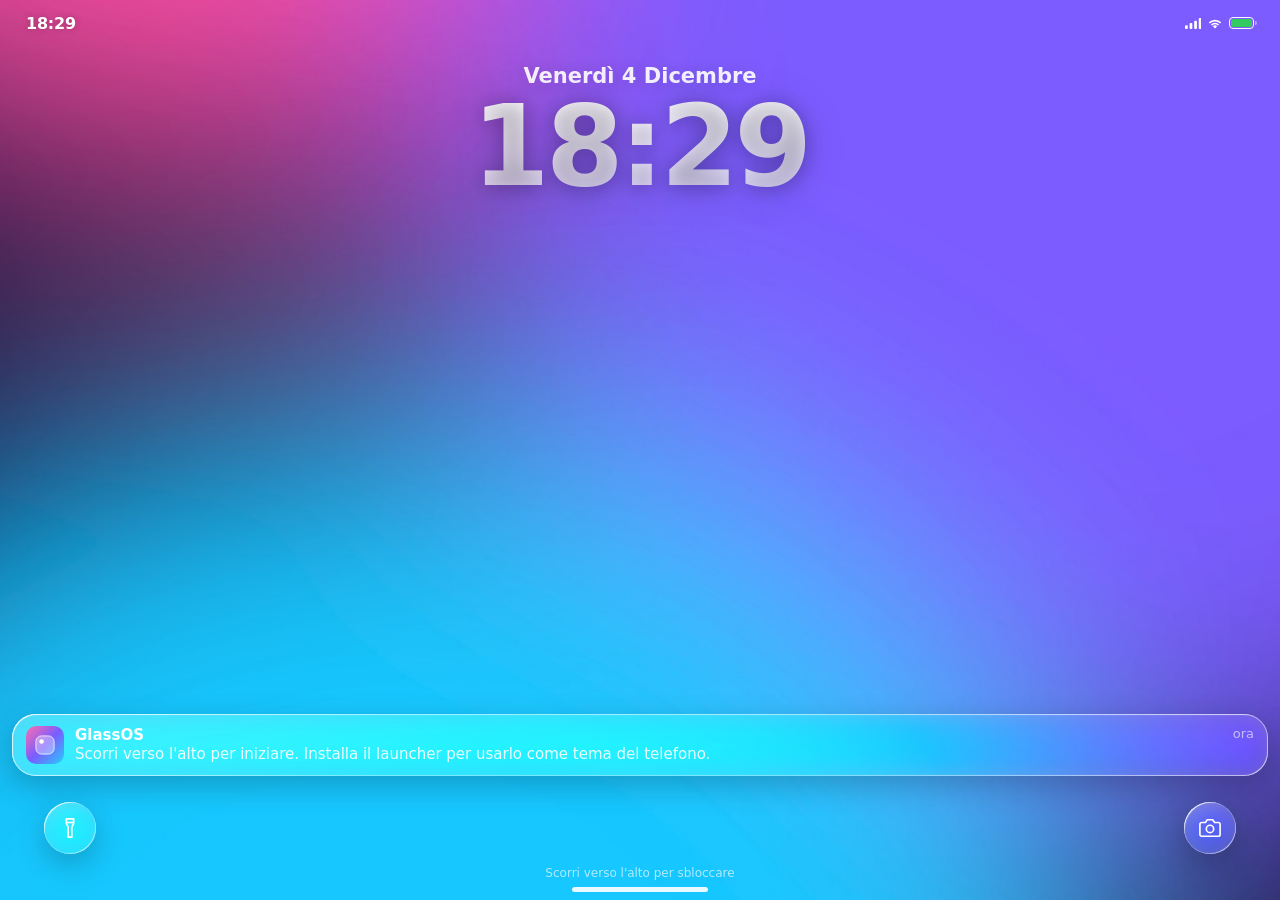
<file: glass/index.html>
<!doctype html>
<html lang="it">
<head>
<meta charset="utf-8">
<meta name="viewport" content="width=device-width, initial-scale=1, maximum-scale=1, user-scalable=no, viewport-fit=cover">
<meta name="theme-color" content="#000000">
<meta name="mobile-web-app-capable" content="yes">
<meta name="apple-mobile-web-app-capable" content="yes">
<meta name="apple-mobile-web-app-status-bar-style" content="black-translucent">
<title>GlassOS</title>
<link rel="manifest" href="manifest.webmanifest">
<link rel="icon" href="icona.svg" type="image/svg+xml">
<link rel="stylesheet" href="os.css">
</head>
<body>
<!-- contenitore dei filtri SVG per la rifrazione "liquid glass" (popolato da os.js) -->
<svg id="lg-defs" width="0" height="0" aria-hidden="true" style="position:absolute"><defs></defs></svg>

<div id="device">
  <div id="wallpaper"></div>

  <!-- barra di stato -->
  <header id="statusbar">
    <span class="sb-time" id="sb-time">9:41</span>
    <div id="island"><span id="island-text"></span></div>
    <span class="sb-icons">
      <svg viewBox="0 0 18 12" class="sb-signal"><rect x="0" y="8" width="3" height="4" rx="1"/><rect x="5" y="5.5" width="3" height="6.5" rx="1"/><rect x="10" y="3" width="3" height="9" rx="1"/><rect x="15" y="0" width="3" height="12" rx="1"/></svg>
      <svg viewBox="0 0 16 12" class="sb-wifi" id="sb-wifi"><path d="M8 11.5 5.6 9a3.4 3.4 0 0 1 4.8 0z"/><path d="M3.5 7a6.4 6.4 0 0 1 9 0l-1.3 1.3a4.6 4.6 0 0 0-6.4 0z"/><path d="M1.2 4.7a9.6 9.6 0 0 1 13.6 0L13.5 6A7.8 7.8 0 0 0 2.5 6z"/></svg>
      <span class="sb-battery"><span class="sb-batt-level" id="sb-batt"></span></span>
    </span>
  </header>

  <!-- schermata di blocco -->
  <section id="lock">
    <div class="lock-top">
      <div class="lock-date" id="lock-date"></div>
      <div class="lock-clock" id="lock-clock">9:41</div>
    </div>
    <div class="lock-notifs" id="lock-notifs"></div>
    <div class="lock-bottom">
      <button class="lock-btn glass wallglass" id="lock-torch" aria-label="Torcia"><svg viewBox="0 0 24 24"><path d="M8 2h8v5l-2 4v11h-4V11L8 7z"/><path d="M8 6h8"/></svg></button>
      <div class="lock-hint">Scorri verso l'alto per sbloccare</div>
      <button class="lock-btn glass wallglass" id="lock-camera" aria-label="Fotocamera"><svg viewBox="0 0 24 24"><path d="M23 19a2 2 0 0 1-2 2H3a2 2 0 0 1-2-2V8a2 2 0 0 1 2-2h4l2-3h6l2 3h4a2 2 0 0 1 2 2z"/><circle cx="12" cy="13" r="4"/></svg></button>
    </div>
    <div class="home-indicator"></div>
  </section>

  <!-- codice di sblocco -->
  <section id="passcode" hidden>
    <div class="pc-title">Inserisci codice</div>
    <div class="pc-dots" id="pc-dots"><i></i><i></i><i></i><i></i></div>
    <div class="pc-pad" id="pc-pad"></div>
    <button class="pc-cancel" id="pc-cancel">Annulla</button>
  </section>

  <!-- home -->
  <main id="home">
    <div id="pages"></div>
    <div id="page-dots"></div>
    <button id="search-pill" class="glass liquid wallglass"><svg viewBox="0 0 24 24"><circle cx="11" cy="11" r="7"/><path d="m20 20-4-4"/></svg>Cerca</button>
    <nav id="dock" class="glass liquid wallglass"></nav>
    <button id="jiggle-done" class="glass" hidden>Fine</button>
  </main>

  <!-- ricerca (Spotlight) -->
  <section id="spotlight" hidden>
    <div class="sp-bar glass">
      <svg viewBox="0 0 24 24"><circle cx="11" cy="11" r="7"/><path d="m20 20-4-4"/></svg>
      <input id="sp-input" type="search" placeholder="Cerca app o sul web" autocomplete="off">
      <button id="sp-close">Annulla</button>
    </div>
    <div class="sp-results" id="sp-results"></div>
  </section>

  <!-- centro di controllo -->
  <section id="cc" hidden>
    <div class="cc-grid" id="cc-grid"></div>
  </section>

  <!-- finestra app -->
  <section id="appwin" hidden>
    <div class="app-body" id="app-body"></div>
    <div class="home-indicator app-indicator" id="app-indicator"></div>
  </section>

  <div id="dimmer"></div>
  <div id="toast" class="glass"></div>
</div>

<script src="icons.js"></script>
<script src="apps.js"></script>
<script src="os.js"></script>
</body>
</html>
</file>
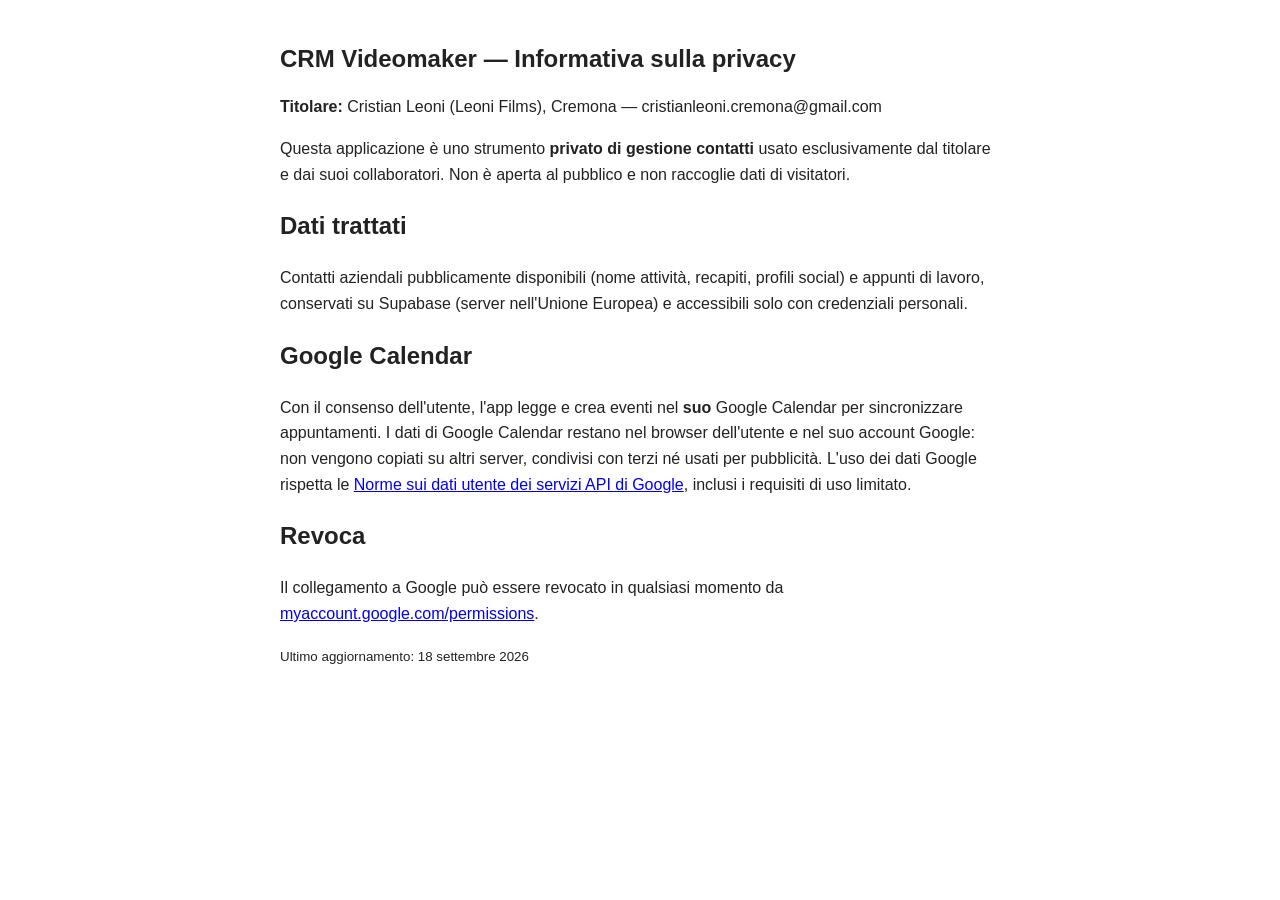
<file: privacy.html>
<!DOCTYPE html>
<html lang="it"><head><meta charset="UTF-8"><meta name="viewport" content="width=device-width, initial-scale=1"><title>Privacy — CRM Videomaker</title>
<style>body{font-family:-apple-system,Segoe UI,sans-serif;max-width:720px;margin:40px auto;padding:0 20px;line-height:1.6;color:#222}h1{font-size:1.5rem}</style></head>
<body>
<h1>CRM Videomaker — Informativa sulla privacy</h1>
<p><b>Titolare:</b> Cristian Leoni (Leoni Films), Cremona — cristianleoni.cremona@gmail.com</p>
<p>Questa applicazione è uno strumento <b>privato di gestione contatti</b> usato esclusivamente dal titolare e dai suoi collaboratori. Non è aperta al pubblico e non raccoglie dati di visitatori.</p>
<h2>Dati trattati</h2>
<p>Contatti aziendali pubblicamente disponibili (nome attività, recapiti, profili social) e appunti di lavoro, conservati su Supabase (server nell'Unione Europea) e accessibili solo con credenziali personali.</p>
<h2>Google Calendar</h2>
<p>Con il consenso dell'utente, l'app legge e crea eventi nel <b>suo</b> Google Calendar per sincronizzare appuntamenti. I dati di Google Calendar restano nel browser dell'utente e nel suo account Google: non vengono copiati su altri server, condivisi con terzi né usati per pubblicità. L'uso dei dati Google rispetta le <a href="https://developers.google.com/terms/api-services-user-data-policy">Norme sui dati utente dei servizi API di Google</a>, inclusi i requisiti di uso limitato.</p>
<h2>Revoca</h2>
<p>Il collegamento a Google può essere revocato in qualsiasi momento da <a href="https://myaccount.google.com/permissions">myaccount.google.com/permissions</a>.</p>
<p><small>Ultimo aggiornamento: 18 settembre 2026</small></p>
</body></html>
</file>
<file: glass/os.css>
/* GlassOS — interfaccia in stile iOS con materiale "Liquid Glass" */
:root {
  --font: -apple-system, "SF Pro Display", "Inter", "Segoe UI", Roboto, system-ui, sans-serif;
  --blur: 14px;
  --tint: .14;            /* opacita' del vetro */
  --tint-rgb: 255,255,255;
  --text: #fff;
  --text-2: rgba(255,255,255,.72);
  --label-shadow: 0 1px 3px rgba(0,0,0,.45);
  --sheet: rgba(28,28,32,.55);
  --sheet-row: rgba(255,255,255,.08);
  --sep: rgba(255,255,255,.12);
  --accent: #0a84ff;
  --icon: 62px;
  --ease-spring: cubic-bezier(.2,.9,.25,1.12);
  --ease-out: cubic-bezier(.16,1,.3,1);
  --safe-top: max(env(safe-area-inset-top), 0px);
  --safe-bottom: max(env(safe-area-inset-bottom), 0px);
  color-scheme: dark;
}
body.light {
  --text: #111;
  --text-2: rgba(0,0,0,.6);
  --tint-rgb: 255,255,255;
  --tint: .32;
  --sheet: rgba(250,250,252,.62);
  --sheet-row: rgba(255,255,255,.55);
  --sep: rgba(0,0,0,.1);
  color-scheme: light;
}
body.tinted { --tint: .38; }
body.light.tinted { --tint: .6; }

* { box-sizing: border-box; -webkit-tap-highlight-color: transparent; }
html, body { margin: 0; height: 100%; overflow: hidden; background: #000; }
body {
  font-family: var(--font);
  color: var(--text);
  user-select: none; -webkit-user-select: none;
  touch-action: none;
  overscroll-behavior: none;
}
button { font: inherit; color: inherit; background: none; border: 0; padding: 0; cursor: pointer; }
input, textarea { font: inherit; color: inherit; user-select: text; -webkit-user-select: text; }
svg { display: block; }
[hidden] { display: none !important; }

#device { position: fixed; inset: 0; overflow: hidden; }

/* ---------- sfondo ---------- */
#wallpaper {
  position: absolute; inset: -4%; will-change: transform;
  background: #123 center/cover no-repeat;
  transition: transform .6s var(--ease-out), filter .6s var(--ease-out);
}
body.locked #wallpaper { transform: scale(1.06); }
body.app-open #wallpaper { transform: scale(1.04); }

/* ---------- materiale Liquid Glass ---------- */
.glass {
  position: relative;
  background:
    linear-gradient(160deg, rgba(var(--tint-rgb), calc(var(--tint) + .12)), rgba(var(--tint-rgb), var(--tint)) 40%, rgba(var(--tint-rgb), calc(var(--tint) * .6)));
  -webkit-backdrop-filter: blur(var(--blur)) saturate(190%) brightness(1.05);
  backdrop-filter: blur(var(--blur)) saturate(190%) brightness(1.05);
  box-shadow:
    inset 1.5px 1.5px 1px -1px rgba(255,255,255,.85),
    inset -1px -1px 1px -.5px rgba(255,255,255,.45),
    inset 0 0 0 .5px rgba(255,255,255,.28),
    inset 0 0 18px rgba(255,255,255,.08),
    0 10px 30px rgba(0,0,0,.22);
}
/* bordo speculare: riflesso luminoso che scorre sul bordo */
.glass::after {
  content: ""; position: absolute; inset: 0; border-radius: inherit; pointer-events: none;
  padding: 1px;
  background: linear-gradient(135deg, rgba(255,255,255,.9), rgba(255,255,255,0) 30%, rgba(255,255,255,0) 65%, rgba(255,255,255,.55));
  -webkit-mask: linear-gradient(#000 0 0) content-box, linear-gradient(#000 0 0);
  -webkit-mask-composite: xor; mask-composite: exclude;
  opacity: .7;
}
body.light .glass::after { opacity: 1; }
/* rifrazione reale: il filtro SVG viene assegnato via JS (--lg) */
body.refract .liquid[style*="--lg"] {
  -webkit-backdrop-filter: var(--lg) blur(var(--blur)) saturate(190%) brightness(1.05);
  backdrop-filter: var(--lg) blur(var(--blur)) saturate(190%) brightness(1.05);
}
.press { transition: transform .35s var(--ease-spring); }
.press:active { transform: scale(.92); }

/* ---------- barra di stato ---------- */
#statusbar {
  position: absolute; z-index: 60; top: 0; left: 0; right: 0;
  height: calc(46px + var(--safe-top)); padding: var(--safe-top) 26px 0;
  display: flex; align-items: center; justify-content: space-between;
  font-weight: 600; font-size: 16px; letter-spacing: -.2px;
  pointer-events: none; color: #fff; text-shadow: 0 0 6px rgba(0,0,0,.25);
  transition: color .3s;
}
body.dark-status #statusbar { color: #000; text-shadow: none; }
.sb-time { width: 70px; }
.sb-icons { width: 70px; display: flex; gap: 6px; align-items: center; justify-content: flex-end; }
.sb-icons svg { height: 11px; fill: currentColor; }
.sb-wifi { width: 16px; }
body.offline .sb-wifi { opacity: .3; }
.sb-battery {
  width: 25px; height: 12px; border-radius: 4px; border: 1.3px solid currentColor; opacity: .95;
  padding: 1.3px; position: relative;
}
.sb-battery::after { content: ""; position: absolute; right: -4px; top: 3px; width: 2px; height: 4px; border-radius: 0 2px 2px 0; background: currentColor; opacity: .5; }
.sb-batt-level { display: block; height: 100%; width: 80%; border-radius: 2px; background: currentColor; }
.sb-batt-level.low { background: #ff453a; }
.sb-batt-level.charging { background: #30d158; }

#island {
  position: absolute; left: 50%; top: calc(var(--safe-top) + 10px); transform: translateX(-50%);
  height: 30px; width: 104px; border-radius: 20px; background: #000;
  display: flex; align-items: center; justify-content: center;
  font-size: 13px; color: #fff; overflow: hidden;
  transition: width .5s var(--ease-spring), height .5s var(--ease-spring);
}
#island.expanded { width: 190px; }
#island-text { opacity: 0; transition: opacity .3s; white-space: nowrap; font-variant-numeric: tabular-nums; }
#island.expanded #island-text { opacity: 1; }
body.no-island #island { display: none; }

/* ---------- schermata di blocco ---------- */
#lock {
  position: absolute; inset: 0; z-index: 50;
  display: flex; flex-direction: column; align-items: center;
  padding-top: calc(var(--safe-top) + 64px);
  color: #fff; text-shadow: 0 2px 20px rgba(0,0,0,.25);
  transition: transform .5s var(--ease-out), opacity .5s var(--ease-out);
}
#lock.gone { transform: translateY(-100%); opacity: 0; pointer-events: none; }
.lock-top { text-align: center; }
.lock-date { font-size: 21px; font-weight: 600; opacity: .9; text-transform: capitalize; }
.lock-clock {
  font-size: 112px; font-weight: 700; line-height: 1; letter-spacing: -4px; margin-top: 2px;
  font-variant-numeric: tabular-nums;
  background: linear-gradient(180deg, rgba(255,255,255,.98), rgba(255,255,255,.72));
  -webkit-background-clip: text; background-clip: text; color: transparent;
  filter: drop-shadow(0 4px 18px rgba(0,0,0,.18));
}
.lock-notifs { width: 100%; padding: 0 12px; margin-top: auto; display: flex; flex-direction: column; gap: 8px; }
.notif { border-radius: 24px; padding: 12px 14px; display: flex; gap: 11px; align-items: center; text-shadow: none; }
.notif .ni { width: 38px; height: 38px; border-radius: 10px; flex: none; overflow: hidden; }
.notif .nt { flex: 1; min-width: 0; font-size: 15px; }
.notif b { font-weight: 600; display: flex; justify-content: space-between; }
.notif b small { font-weight: 400; opacity: .6; font-size: 13px; }
.notif p { margin: 1px 0 0; opacity: .9; line-height: 1.25; }
.lock-bottom {
  width: 100%; display: flex; align-items: center; justify-content: space-between; position: relative;
  padding: 26px 44px calc(var(--safe-bottom) + 46px);
}
.lock-btn { width: 52px; height: 52px; border-radius: 50%; display: grid; place-items: center; }
.lock-btn svg { width: 22px; fill: none; stroke: #fff; stroke-width: 1.8; stroke-linejoin: round; }
.lock-btn.on { background: rgba(255,255,255,.92); }
.lock-btn.on svg { stroke: #000; }
.lock-hint { position: absolute; left: 0; right: 0; bottom: calc(var(--safe-bottom) + 20px); text-align: center; font-size: 12px; opacity: .65; animation: hint 2.6s ease-in-out infinite; }
@keyframes hint { 0%,100% { transform: translateY(0); opacity: .55; } 50% { transform: translateY(-5px); opacity: .9; } }
.home-indicator {
  position: absolute; left: 50%; bottom: calc(var(--safe-bottom) + 8px); transform: translateX(-50%);
  width: 136px; height: 5px; border-radius: 3px; background: rgba(255,255,255,.9);
}

/* ---------- codice ---------- */
#passcode {
  position: absolute; inset: 0; z-index: 55; display: flex; flex-direction: column; align-items: center;
  padding-top: calc(var(--safe-top) + 90px);
  -webkit-backdrop-filter: blur(30px) brightness(.7); backdrop-filter: blur(30px) brightness(.7);
  animation: fadein .3s;
}
.pc-title { font-size: 20px; }
.pc-dots { display: flex; gap: 22px; margin: 22px 0 48px; }
.pc-dots i { width: 13px; height: 13px; border-radius: 50%; border: 1.4px solid #fff; }
.pc-dots i.on { background: #fff; }
.pc-dots.shake { animation: shake .4s; }
@keyframes shake { 20%,60% { transform: translateX(-12px); } 40%,80% { transform: translateX(12px); } }
.pc-pad { display: grid; grid-template-columns: repeat(3, 78px); gap: 16px 26px; }
.pc-key { width: 78px; height: 78px; border-radius: 50%; font-size: 34px; display: flex; flex-direction: column; align-items: center; justify-content: center; line-height: 1; }
.pc-key small { font-size: 10px; letter-spacing: 2px; font-weight: 600; margin-top: 2px; }
.pc-key:active { background: rgba(255,255,255,.55); }
.pc-cancel { margin-top: auto; margin-bottom: calc(var(--safe-bottom) + 40px); font-size: 17px; }

/* ---------- home ---------- */
#home {
  position: absolute; inset: 0; z-index: 10;
  padding-top: calc(var(--safe-top) + 52px);
  display: flex; flex-direction: column;
  transition: transform .45s var(--ease-out), opacity .45s var(--ease-out), filter .45s;
}
body.locked #home { transform: scale(1.08); opacity: 0; pointer-events: none; }
body.app-open #home { transform: scale(.92); opacity: .0; }
body.overlay #home { opacity: .3; transform: scale(.97); }

#pages {
  flex: 1; display: flex; overflow-x: auto; overflow-y: hidden;
  scroll-snap-type: x mandatory; scrollbar-width: none; touch-action: pan-x;
}
#pages::-webkit-scrollbar { display: none; }
.page {
  flex: 0 0 100%; scroll-snap-align: start; scroll-snap-stop: always;
  padding: 10px 18px 0;
  display: grid; grid-template-columns: repeat(4, 1fr); grid-auto-rows: 98px; align-content: start;
  row-gap: 4px;
}
.app {
  display: flex; flex-direction: column; align-items: center; gap: 6px; position: relative;
  touch-action: pan-x;
}
.app .label {
  font-size: 11.5px; font-weight: 500; color: #fff; text-shadow: var(--label-shadow);
  max-width: 76px; white-space: nowrap; overflow: hidden; text-overflow: ellipsis;
}
#dock .app .label { display: none; }
.icon {
  width: var(--icon); height: var(--icon); border-radius: 27%;
  position: relative; overflow: hidden; flex: none;
  box-shadow: 0 6px 14px rgba(0,0,0,.18);
  transition: transform .35s var(--ease-spring), filter .2s;
}
.icon svg.glyph { position: absolute; inset: 20%; width: 60%; height: 60%; fill: none; stroke: #fff; stroke-width: 1.9; stroke-linecap: round; stroke-linejoin: round; }
.icon .letter { position: absolute; inset: 0; display: grid; place-items: center; font-size: 28px; font-weight: 700; color: #fff; }
/* riflesso superiore delle icone */
.icon::after {
  content: ""; position: absolute; inset: 0; border-radius: inherit; pointer-events: none;
  background: linear-gradient(180deg, rgba(255,255,255,.28), rgba(255,255,255,0) 45%);
  box-shadow: inset 0 1px 1px rgba(255,255,255,.55), inset 0 -1px 2px rgba(0,0,0,.12);
}
.app:active .icon { transform: scale(.9); filter: brightness(.85); }

/* stile icone "vetro trasparente" (iOS 26 Clear) */
body.icons-clear .icon {
  background: rgba(255,255,255,.12) !important;
  -webkit-backdrop-filter: blur(10px) saturate(160%); backdrop-filter: blur(10px) saturate(160%);
  box-shadow: inset 1px 1px 1px -.5px rgba(255,255,255,.9), inset 0 0 0 .6px rgba(255,255,255,.35), 0 6px 14px rgba(0,0,0,.12);
}
body.icons-clear .icon > *:not(.letter):not(svg.glyph) { opacity: .0; }
body.icons-clear .icon svg.glyph { stroke: rgba(255,255,255,.95); filter: drop-shadow(0 1px 2px rgba(0,0,0,.25)); }
body.icons-clear .icon .cal-day { color: #fff; }
body.icons-clear .icon .cal-num { color: #fff; }
body.icons-clear .icon .cal, body.icons-clear .icon .photos { opacity: 1 !important; }
body.icons-clear .icon .photos { filter: grayscale(1) brightness(2); opacity: .8 !important; }

/* icone speciali */
.cal { position: absolute; inset: 0; display: flex; flex-direction: column; align-items: center; }
.cal-day { font-size: 10px; font-weight: 600; color: #ff3b30; margin-top: 7px; text-transform: capitalize; }
.cal-num { font-size: 32px; font-weight: 400; color: #111; line-height: 1; margin-top: -1px; letter-spacing: -1px; }
.photos { position: absolute; inset: 14%; }

/* modalita' modifica (icone che tremano) */
body.jiggle .app .icon { animation: jiggle .28s ease-in-out infinite alternate; }
body.jiggle .app:nth-child(2n) .icon { animation-delay: -.14s; animation-direction: alternate-reverse; }
@keyframes jiggle { from { transform: rotate(-2deg); } to { transform: rotate(2deg); } }
.del-badge {
  position: absolute; top: -6px; left: 2px; z-index: 2; width: 22px; height: 22px; border-radius: 50%;
  display: none; place-items: center; font-size: 18px; font-weight: 600; line-height: 1; color: #000;
  background: rgba(230,230,235,.9); box-shadow: 0 1px 4px rgba(0,0,0,.3);
}
body.jiggle .del-badge { display: grid; }
.app.dragging { z-index: 20; pointer-events: none; }
.app.dragging .icon { animation: none !important; transform: scale(1.15); }
.app.drop-target .icon { outline: 2px solid rgba(255,255,255,.8); outline-offset: 3px; }
#jiggle-done {
  position: absolute; z-index: 61; top: calc(var(--safe-top) + 8px); right: 14px;
  padding: 7px 16px; border-radius: 20px; font-weight: 600; font-size: 15px;
}

/* widget */
.widget {
  grid-column: span 2; grid-row: span 2; margin: 4px 6px 12px; border-radius: 26px; padding: 14px 16px;
  display: flex; flex-direction: column; overflow: hidden; color: #fff; text-shadow: 0 1px 2px rgba(0,0,0,.2);
}
.widget .wlabel { font-size: 11px; opacity: .8; margin-top: 4px; text-align: center; position: absolute; bottom: -18px; left: 0; right: 0; text-shadow: var(--label-shadow); }
.w-weather .city { font-size: 14px; font-weight: 600; display: flex; align-items: center; gap: 4px; }
.w-weather .temp { font-size: 44px; font-weight: 300; line-height: 1.05; letter-spacing: -1px; }
.w-weather .cond { margin-top: auto; font-size: 13px; font-weight: 500; }
.w-weather .hl { font-size: 13px; opacity: .85; }
.w-weather .wico { font-size: 20px; }
.w-cal { padding: 14px 14px 10px; }
.w-cal .wd { font-size: 12px; font-weight: 600; color: #ff6961; text-transform: uppercase; letter-spacing: .4px; }
.w-cal .dn { font-size: 40px; font-weight: 300; line-height: 1; }
.w-cal .ev { margin-top: auto; font-size: 12.5px; line-height: 1.3; border-left: 3px solid #ff9f0a; padding-left: 7px; }
.w-cal .ev small { display: block; opacity: .7; }
.w-clock { align-items: center; justify-content: center; padding: 10px; }
.w-clock svg { width: 100%; height: 100%; }

#page-dots { display: flex; justify-content: center; gap: 8px; height: 22px; align-items: center; }
#page-dots i { width: 7px; height: 7px; border-radius: 50%; background: rgba(255,255,255,.4); transition: background .3s; }
#page-dots i.on { background: #fff; }

#search-pill {
  align-self: center; display: flex; align-items: center; gap: 5px;
  padding: 7px 14px; border-radius: 20px; font-size: 13px; font-weight: 600; margin-bottom: 12px;
  color: #fff; text-shadow: 0 1px 2px rgba(0,0,0,.2);
}
#search-pill svg { width: 13px; fill: none; stroke: currentColor; stroke-width: 2.6; stroke-linecap: round; }
body.jiggle #search-pill { opacity: 0; pointer-events: none; }

#dock {
  margin: 0 10px calc(var(--safe-bottom) + 10px); height: 92px; border-radius: 36px;
  display: flex; align-items: center; justify-content: space-around; padding: 0 8px;
}

/* ---------- Spotlight ---------- */
#spotlight {
  position: absolute; inset: 0; z-index: 40; padding: calc(var(--safe-top) + 54px) 14px 0;
  display: flex; flex-direction: column; animation: fadein .25s; background: rgba(0,0,0,.45);
}
.sp-bar { display: flex; align-items: center; gap: 8px; border-radius: 16px; padding: 0 12px; height: 44px; }
.sp-bar svg { width: 18px; fill: none; stroke: var(--text-2); stroke-width: 2.4; stroke-linecap: round; flex: none; }
.sp-bar input { flex: 1; min-width: 0; background: none; border: 0; outline: 0; font-size: 17px; }
.sp-bar input::placeholder { color: var(--text-2); }
.sp-bar button { color: var(--accent); font-size: 16px; }
body:not(.light) .sp-bar button { color: #fff; }
.sp-results { margin-top: 18px; overflow-y: auto; flex: 1; touch-action: pan-y; padding-bottom: 30px; }
.sp-section { font-size: 13px; font-weight: 600; color: var(--text-2); margin: 14px 4px 8px; text-transform: uppercase; letter-spacing: .3px; }
.sp-apps { display: grid; grid-template-columns: repeat(4, 1fr); row-gap: 14px; }
.sp-web { border-radius: 16px; padding: 13px 14px; display: flex; gap: 10px; align-items: center; margin-bottom: 8px; font-size: 16px; }
.sp-web svg { width: 18px; fill: none; stroke: currentColor; stroke-width: 2; stroke-linecap: round; flex: none; }

/* ---------- Centro di controllo ---------- */
#cc {
  position: absolute; inset: 0; z-index: 45; padding: calc(var(--safe-top) + 60px) 22px 0;
  background: rgba(0,0,0,.18);
  -webkit-backdrop-filter: blur(24px) saturate(150%); backdrop-filter: blur(24px) saturate(150%);
  transform-origin: top right;
}
#cc.open { animation: ccIn .45s var(--ease-spring); }
@keyframes ccIn { from { opacity: 0; transform: translateY(-30px) scale(.96); } }
.cc-grid { display: grid; grid-template-columns: repeat(4, 1fr); grid-auto-rows: 74px; gap: 14px; }
.tile { border-radius: 26px; display: flex; align-items: center; justify-content: center; color: #fff; overflow: hidden; }
.tile svg { width: 24px; fill: none; stroke: currentColor; stroke-width: 2; stroke-linecap: round; stroke-linejoin: round; }
.tile.round { border-radius: 50%; }
.tile.on { background: #fff !important; color: #111; }
.tile.on.blue { background: #0a84ff !important; color: #fff; }
.tile.on.green { background: #30d158 !important; color: #fff; }
.tile.on.orange { background: #ff9f0a !important; color: #fff; }
.cc-conn { grid-column: span 2; grid-row: span 2; display: grid; grid-template-columns: 1fr 1fr; gap: 12px; padding: 14px; place-items: center; }
.cc-conn .tile { width: 56px; height: 56px; border-radius: 50%; background: rgba(255,255,255,.18); }
.cc-music { grid-column: span 2; grid-row: span 2; flex-direction: column; align-items: stretch; justify-content: space-between; padding: 16px; }
.cc-music .mt { font-size: 14px; font-weight: 600; } .cc-music .ma { font-size: 13px; opacity: .65; }
.cc-music .mc { display: flex; justify-content: space-around; align-items: center; }
.cc-music .mc svg { width: 26px; fill: currentColor; stroke: none; }
.cc-slider { grid-row: span 2; border-radius: 26px; position: relative; overflow: hidden; touch-action: none; }
.cc-slider .fill { position: absolute; left: 0; right: 0; bottom: 0; background: #fff; }
.cc-slider svg { position: absolute; bottom: 18px; left: 50%; transform: translateX(-50%); width: 26px; stroke: #888; z-index: 1; fill: none; stroke-width: 2; stroke-linecap: round; }
.cc-wide { grid-column: span 2; justify-content: flex-start; gap: 10px; padding: 0 16px; font-size: 14px; font-weight: 600; }
.cc-wide .dot { width: 40px; height: 40px; border-radius: 50%; background: rgba(255,255,255,.22); display: grid; place-items: center; flex: none; }
.cc-wide.on .dot { background: #5e5ce6; color: #fff; }
.cc-hint { grid-column: span 4; text-align: center; font-size: 12px; opacity: .5; margin-top: 4px; }

/* ---------- finestra app ---------- */
#appwin {
  position: absolute; inset: 0; z-index: 30; overflow: hidden; border-radius: 0;
  background: var(--app-bg, #000); color: var(--app-fg, #fff);
  will-change: transform, border-radius;
}
.app-body { position: absolute; inset: 0; overflow-y: auto; overflow-x: hidden; touch-action: pan-y; padding-top: calc(var(--safe-top) + 46px); }
.app-indicator { z-index: 5; background: currentColor; opacity: .75; }
#app-indicator::before { content: ""; position: absolute; left: -40px; right: -40px; top: -22px; bottom: -14px; }

#dimmer { position: absolute; inset: 0; z-index: 70; background: #000; opacity: 0; pointer-events: none; transition: opacity .3s; }
#toast {
  position: absolute; z-index: 80; left: 50%; top: calc(var(--safe-top) + 48px);
  transform: translate(-50%, -150%); padding: 11px 18px; border-radius: 22px; font-size: 14px; font-weight: 500;
  transition: transform .5s var(--ease-spring), opacity .3s, visibility .3s; max-width: 86%; text-align: center; color: #fff;
  opacity: 0; visibility: hidden;
}
#toast.show { transform: translate(-50%, 0); opacity: 1; visibility: visible; }

@keyframes fadein { from { opacity: 0; } }

/* ---------- componenti condivisi delle app ---------- */
.a-title { font-size: 34px; font-weight: 700; letter-spacing: -.5px; padding: 6px 18px 10px; }
.a-group { margin: 0 16px 22px; border-radius: 14px; background: var(--sheet-row); overflow: hidden; }
.a-group-title { font-size: 13px; color: var(--text-2); text-transform: uppercase; margin: 0 32px 7px; letter-spacing: .2px; }
.a-row { display: flex; align-items: center; gap: 12px; min-height: 46px; padding: 8px 16px; font-size: 16px; position: relative; }
.a-row + .a-row::before { content: ""; position: absolute; top: 0; left: 16px; right: 0; border-top: .5px solid var(--sep); }
.a-row .grow { flex: 1; min-width: 0; }
.a-row .sub { color: var(--text-2); font-size: 15px; }
.a-row input[type=text], .a-row input[type=password], .a-row input[type=url] { background: none; border: 0; outline: 0; text-align: right; color: var(--text-2); font-size: 16px; min-width: 0; flex: 1; }
.a-row input[type=range] { flex: 1; accent-color: var(--accent); }
.a-note { font-size: 13px; color: var(--text-2); margin: -14px 32px 22px; line-height: 1.35; }
.a-btn { color: var(--accent); font-size: 16px; }
.a-btn.danger { color: #ff453a; }
.switch { width: 51px; height: 31px; border-radius: 16px; background: rgba(120,120,128,.36); position: relative; flex: none; transition: background .25s; }
.switch::after { content: ""; position: absolute; top: 2px; left: 2px; width: 27px; height: 27px; border-radius: 50%; background: #fff; box-shadow: 0 2px 6px rgba(0,0,0,.25); transition: transform .3s var(--ease-spring); }
.switch.on { background: #34c759; }
.switch.on::after { transform: translateX(20px); }
.seg { display: flex; background: rgba(120,120,128,.24); border-radius: 9px; padding: 2px; flex: 1; }
.seg button { flex: 1; padding: 6px 4px; border-radius: 7px; font-size: 13px; font-weight: 500; }
.seg button.on { background: rgba(255,255,255,.95); color: #000; box-shadow: 0 2px 6px rgba(0,0,0,.15); }
.wall-grid { display: grid; grid-template-columns: repeat(4, 1fr); gap: 10px; padding: 12px; }
.wall-grid button { aspect-ratio: 9/16; border-radius: 12px; background-size: cover; background-position: center; border: 2px solid transparent; }
.wall-grid button.on { border-color: var(--accent); }
.wall-grid .add { display: grid; place-items: center; font-size: 28px; background: rgba(120,120,128,.24); color: var(--text-2); }
.si { width: 30px; height: 30px; border-radius: 8px; display: grid; place-items: center; flex: none; color: #fff; }
.si svg { width: 18px; fill: none; stroke: #fff; stroke-width: 2; stroke-linecap: round; stroke-linejoin: round; }
.chev { color: var(--text-2); opacity: .6; font-size: 18px; }

/* ---------- icone stile iOS / icone reali ---------- */
.icon.art-icon { background: #fff; }
.icon svg.art { position: absolute; inset: 0; width: 100%; height: 100%; }
.icon img { position: absolute; inset: 0; width: 100%; height: 100%; object-fit: cover; }
body.icons-clear .icon.art-icon svg.art,
body.icons-clear .icon img { opacity: .55 !important; filter: grayscale(1) contrast(1.1) brightness(1.35); }
body.icons-clear .icon.art-icon, body.icons-clear .icon.real { background: rgba(255,255,255,.14) !important; }
body.no-labels .page .label { visibility: hidden; }
body.no-status #statusbar { display: none; }

/* ---------- Libreria app ---------- */
.page.library { display: block; overflow-y: auto; touch-action: pan-y; padding-bottom: 20px; }
.lib-search { display: flex; align-items: center; gap: 8px; height: 40px; border-radius: 14px; padding: 0 12px; margin: 4px 2px 18px; }
.lib-search svg { width: 16px; fill: none; stroke: currentColor; stroke-width: 2.4; stroke-linecap: round; opacity: .7; color: #fff; }
.lib-search input { flex: 1; background: none; border: 0; outline: 0; font-size: 16px; color: #fff; min-width: 0; }
.lib-search input::placeholder { color: rgba(255,255,255,.75); }
.lib-grid { display: grid; grid-template-columns: repeat(4, 1fr); row-gap: 16px; }
#page-dots i.lib-dot { border-radius: 2px; width: 8px; height: 8px; }

/* ---------- widget calendario: mese ---------- */
.mini-month { display: grid; grid-template-columns: repeat(7, 1fr); gap: 2px 0; margin-top: 6px; font-size: 9.5px; text-align: center; }
.mini-month b { font-weight: 600; opacity: .55; }
.mini-month span { line-height: 15px; border-radius: 50%; width: 15px; margin: auto; }
.mini-month span.today { background: #ff453a; color: #fff; font-weight: 700; }

/* ---------- zoom di apertura app Android ---------- */
.zoomer { position: absolute; z-index: 95; overflow: hidden; border-radius: 27%; pointer-events: none; transform-origin: center; }
.zoomer .icon { width: 100%; height: 100%; border-radius: 0; box-shadow: none; }

/* ---------- menu contestuale ---------- */
#ctx { position: absolute; inset: 0; z-index: 85; animation: fadein .2s; background: rgba(0,0,0,.35); }
.ctx-icon { position: absolute; animation: pop .35s var(--ease-spring); }
.ctx-icon .icon { width: 100%; height: 100%; }
@keyframes pop { 50% { transform: scale(1.12); } }
.ctx-menu { position: absolute; min-width: 230px; border-radius: 18px; overflow: hidden; animation: menuIn .35s var(--ease-spring); transform-origin: top left; }
@keyframes menuIn { from { opacity: 0; transform: scale(.6); } }
.ctx-menu button { display: block; width: 100%; text-align: left; padding: 13px 16px; font-size: 16px; color: var(--text); }
.ctx-menu button + button { border-top: .5px solid var(--sep); }
.ctx-menu button.danger { color: #ff453a; }
.ctx-menu button:active { background: rgba(255,255,255,.15); }

/* ---------- colori app integrate ---------- */
:root { --notes-bg: #000; --settings-bg: #000; }
body.light { --notes-bg: #f2f2f7; --settings-bg: #f2f2f7; }
.n-ico { width: 26px; stroke: currentColor; fill: none; stroke-width: 2; }

/* Calcolatrice */
.calc { position: absolute; inset: 0; display: flex; flex-direction: column; justify-content: flex-end; padding: 0 16px calc(var(--safe-bottom) + 40px); }
.calc-out { text-align: right; font-size: 84px; font-weight: 300; padding: 0 10px 12px; white-space: nowrap; overflow: hidden; font-variant-numeric: tabular-nums; }
.calc-keys { display: grid; grid-template-columns: repeat(4, 1fr); gap: 13px; }
.ck { aspect-ratio: 1; border-radius: 50%; background: #333; font-size: 34px; color: #fff; transition: filter .15s; }
.ck:active { filter: brightness(1.6); }
.ck.f { background: #a5a5a5; color: #000; font-size: 28px; }
.ck.o { background: #ff9f0a; font-size: 40px; }
.ck.o.sel { background: #fff; color: #ff9f0a; }
.ck.z { grid-column: span 2; aspect-ratio: auto; border-radius: 50px; text-align: left; padding-left: 32px; }

/* Meteo */
.wx { padding: 10px 16px 60px; text-shadow: 0 1px 3px rgba(0,0,0,.15); }
.wx-head { text-align: center; margin: 20px 0 30px; font-size: 18px; font-weight: 500; }
.wx-place { font-size: 32px; }
.wx-temp { font-size: 96px; font-weight: 200; line-height: 1; margin-left: 24px; }
.wx-cond { opacity: .85; }
.wx-card { border-radius: 18px; padding: 12px 14px; margin-bottom: 12px; --tint: .12; }
.wx-cap { font-size: 12px; opacity: .7; font-weight: 600; margin-bottom: 8px; padding-bottom: 6px; border-bottom: .5px solid rgba(255,255,255,.25); }
.wx-hours { display: flex; gap: 18px; overflow-x: auto; touch-action: pan-x; scrollbar-width: none; }
.wx-hours div { display: flex; flex-direction: column; align-items: center; gap: 8px; flex: none; font-size: 15px; }
.wx-hours span { font-size: 22px; }
.wx-day { display: grid; grid-template-columns: 56px 34px 34px 1fr 34px; align-items: center; gap: 8px; padding: 7px 0; font-size: 17px; font-weight: 500; text-transform: capitalize; }
.wx-day .mn { opacity: .6; }
.wx-day i { height: 4px; border-radius: 2px; background: linear-gradient(90deg, #6fd3ff, #ffd60a, #ff9f0a); }
.wx-grid { display: grid; grid-template-columns: 1fr 1fr; gap: 12px; }
.wx-grid .wx-card { margin: 0; } .wx-grid b { font-size: 30px; font-weight: 400; }

/* Orologio */
.clk-big { font-size: 80px; font-weight: 200; text-align: center; font-variant-numeric: tabular-nums; margin: 40px 0 30px; }
.clk-btns { display: flex; justify-content: space-between; padding: 0 22px 26px; }
.clk-b { width: 84px; height: 84px; border-radius: 50%; font-size: 17px; box-shadow: 0 0 0 3px #000, 0 0 0 5px currentColor; }
.clk-b.green { background: #0a3a17; color: #30d158; } .clk-b.red { background: #3a0f0c; color: #ff453a; } .clk-b.gray { background: #333; color: #fff; box-shadow: 0 0 0 3px #000, 0 0 0 5px #333; }
.clk-pick { display: flex; justify-content: center; gap: 14px; margin: 50px 0 40px; }
.clk-pick label { display: flex; align-items: baseline; gap: 6px; }
.clk-pick input { width: 74px; font-size: 44px; background: #1c1c1e; border: 0; border-radius: 12px; color: #fff; text-align: center; padding: 6px 0; outline: 0; }
.clk-pick span { font-size: 16px; opacity: .7; }
#clk-seg button.on { background: #636366; color: #fff; }

/* lancetta dei secondi dell'icona Orologio: animata dal CSS, niente ridisegno ogni secondo */
.sec-hand { transform-box: view-box; transform-origin: 50px 50px; animation: secHand 60s linear infinite; }
@keyframes secHand { from { transform: rotate(0); } to { transform: rotate(360deg); } }

/* avviso "imposta come Home predefinita" */
#home-banner {
  position: absolute; z-index: 25; left: 12px; right: 12px; top: calc(var(--safe-top) + 50px);
  border-radius: 22px; padding: 12px 12px 12px 16px; display: flex; align-items: center; gap: 10px;
  font-size: 14px; color: #fff; animation: menuIn .4s var(--ease-spring); transform-origin: top center;
  background: rgba(22,22,28,.9) !important; text-shadow: none;
}
#home-banner b { display: block; font-size: 15px; }
#home-banner .grow { flex: 1; min-width: 0; line-height: 1.25; }
#home-banner button.go { background: #fff; color: #000; font-weight: 600; padding: 8px 14px; border-radius: 16px; flex: none; }
#home-banner button.x { opacity: .7; font-size: 20px; padding: 0 4px; flex: none; }
body.jiggle #home-banner, body.overlay #home-banner, body.app-open #home-banner { display: none; }

/* ---------- modalita' veloce: vetro con sfondo pre-sfocato, nessun backdrop-filter dal vivo ---------- */
body.fast .glass, body.fast #cc, body.fast #spotlight, body.fast #passcode, body.fast.icons-clear .icon {
  -webkit-backdrop-filter: none !important; backdrop-filter: none !important;
}
body.fast .glass { background: rgba(var(--tint-rgb), calc(var(--tint) + .08)); }
body.fast .glass.wallglass {
  background:
    linear-gradient(160deg, rgba(var(--tint-rgb), calc(var(--tint) + .14)), rgba(var(--tint-rgb), calc(var(--tint) * .7))) 0 0 / 100% 100% no-repeat,
    var(--wall-blur, none) var(--wbp, 0 0) / var(--wbs, cover) no-repeat,
    rgba(var(--tint-rgb), var(--tint));
}
body.fast #cc { background: linear-gradient(rgba(0,0,0,.32), rgba(0,0,0,.32)), var(--wall-blur, #111) center / cover; }
body.fast #spotlight, body.fast #passcode { background: linear-gradient(rgba(0,0,0,.42), rgba(0,0,0,.42)), var(--wall-blur, #111) center / cover; }
body.fast .ctx-menu { background: rgba(44,44,50,.94); }
body.light.fast .ctx-menu { background: rgba(245,245,248,.95); }
body.fast #toast { background: rgba(30,30,36,.9); }
body.fast.icons-clear .icon { background: rgba(255,255,255,.2) !important; }
</file>
